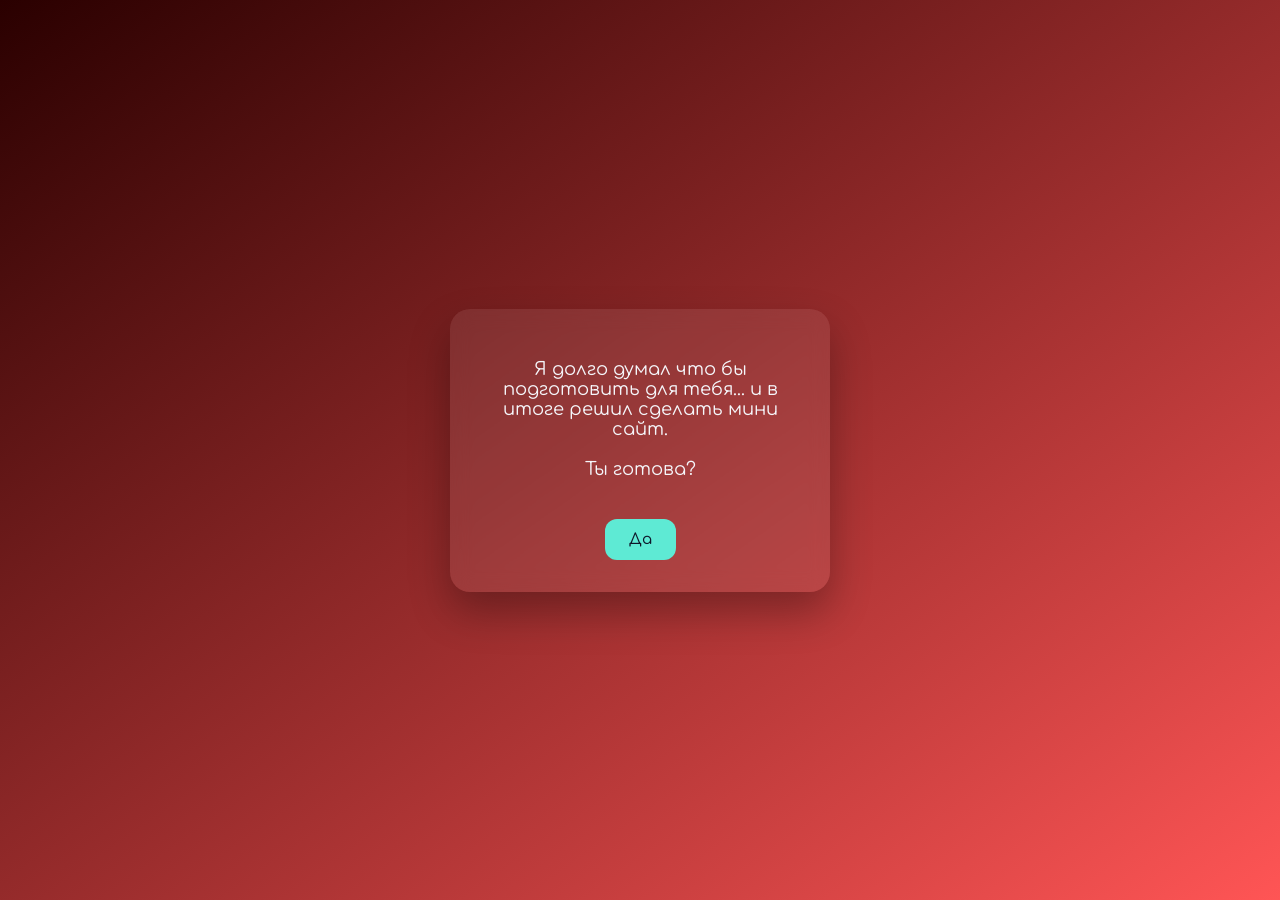
<file: index.html>
<!DOCTYPE html>
<html lang="ru">

<head>
    <meta charset="UTF-8">
    <meta name="viewport" content="width=device-width, initial-scale=1.0">
    <link rel="stylesheet" href="style.css">
    <title>С новым 2026-м годом!</title>
    <link rel="preconnect" href="https://fonts.googleapis.com">
    <link rel="preconnect" href="https://fonts.gstatic.com" crossorigin>
    <link href="https://fonts.googleapis.com/css2?family=Comfortaa:wght@300;400;500;600;700&display=swap" rel="stylesheet">
</head>

<body>
    <div id="first_div">
        <p>Я долго думал что бы подготовить для тебя... и в итоге решил сделать мини сайт.</p>
        <p>Ты готова?</p>
        <button id="button_for_ready">Да</button>
    </div>

    <div id="toast">Правильно 💖</div>

    <div id="quiz1">
        <p id="question1">1. Какой мой любимый цвет?</p>

        <label><input type="radio" name="color" value="black"> Черный</label><br>
        <label><input type="radio" name="color" value="blue"> Синий</label><br>
        <label><input type="radio" name="color" value="pink"> Розовый</label><br>
        <label><input type="radio" name="color" value="orange"> Оранжевый</label><br>

        <p><button id="button_for_choice">Подтвердить</button></p>
    </div>

    <div id="quiz2">
        <p id="question2">2. Какой мой любимый исполнитель?</p>

        <label><input type="radio" name="singer" value="pharaoh">Pharaoh</label><br>
        <label><input type="radio" name="singer" value="markul">Markul</label><br>
        <label><input type="radio" name="singer" value="scirena">Scirena</label><br>
        <label><input type="radio" name="singer" value="newlightchild">Newlightchild</label><br>

        <p><button id="button_for_choice2">Подтвердить</button></p>
    </div>

    <div id="quiz3">
        <p id="question3">3. Какое моё любимое время года?</p>

        <label><input type="radio" name="time_of_year" value="summer">Лето</label><br>
        <label><input type="radio" name="time_of_year" value="autumn">Осень</label><br>
        <label><input type="radio" name="time_of_year" value="winter">Зима</label><br>
        <label><input type="radio" name="time_of_year" value="spring">Весна</label><br>

        <p><button id="button_for_choice3">Подтвердить</button></p>
    </div>

    <div id="quiz4">
        <p id="question4">4. Какоё моё любимое мороженное?</p>

        <label><input type="radio" name="icecream" value="chocolate">Шоколадное</label><br>
        <label><input type="radio" name="icecream" value="blueberry_syrup">Пломбир с черничным сиропом</label><br>
        <label><input type="radio" name="icecream" value="pistachio">Фисташковое</label><br>
        <label><input type="radio" name="icecream" value="mint">Мятное</label><br>

        <p><button id="button_for_choice4">Подтвердить</button></p>
    </div>

    <div id="quiz5">
        <p id="question5">5. Какая у меня особенность?</p>

        <label><input type="radio" name="peculiarity" value="heterochromia">Гетерохромия (разный цвет глаз)</label><br>
        <label><input type="radio" name="peculiarity" value="ambidexterous">Амбидекстер (Одинаково владеет двумя руками)</label><br>
        <label><input type="radio" name="peculiarity" value="perfect_hearing">Идеальных слух</label><br>
        <label><input type="radio" name="peculiarity" value="poor_odor_recognition">Плохое распознавание запахов</label><br>

        <p><button id="button_for_choice5">Подтвердить</button></p>
    </div>

    <div id="quiz6">
        <p id="question6">6. Какой фильм я могу смотреть снова и снова?</p>

        <label><input type="radio" name="movie" value="fight_club">Бойцовский клуб</label><br>
        <label><input type="radio" name="movie" value="1_+_1">1+1</label><br>
        <label><input type="radio" name="movie" value="interstellar">Interstellar</label><br>
        <label><input type="radio" name="movie" value="matrix">Матрица</label><br>

        <p><button id="button_for_choice6">Подтвердить</button></p>
    </div>

    <div id="quiz7">
        <p id="question7">7. Куда бы я хотел отправиться в путешествие?</p>

        <label><input type="radio" name="trip" value="paris">Париж</label><br>
        <label><input type="radio" name="trip" value="amsterdam">Амстердам</label><br>
        <label><input type="radio" name="trip" value="berlin">Берлин</label><br>
        <label><input type="radio" name="trip" value="vancouver">Ванкувер</label><br>

        <p><button id="button_for_choice7">Подтвердить</button></p>
    </div>

    <script src="script.js"></script>

    

</body>

</html>
</file>
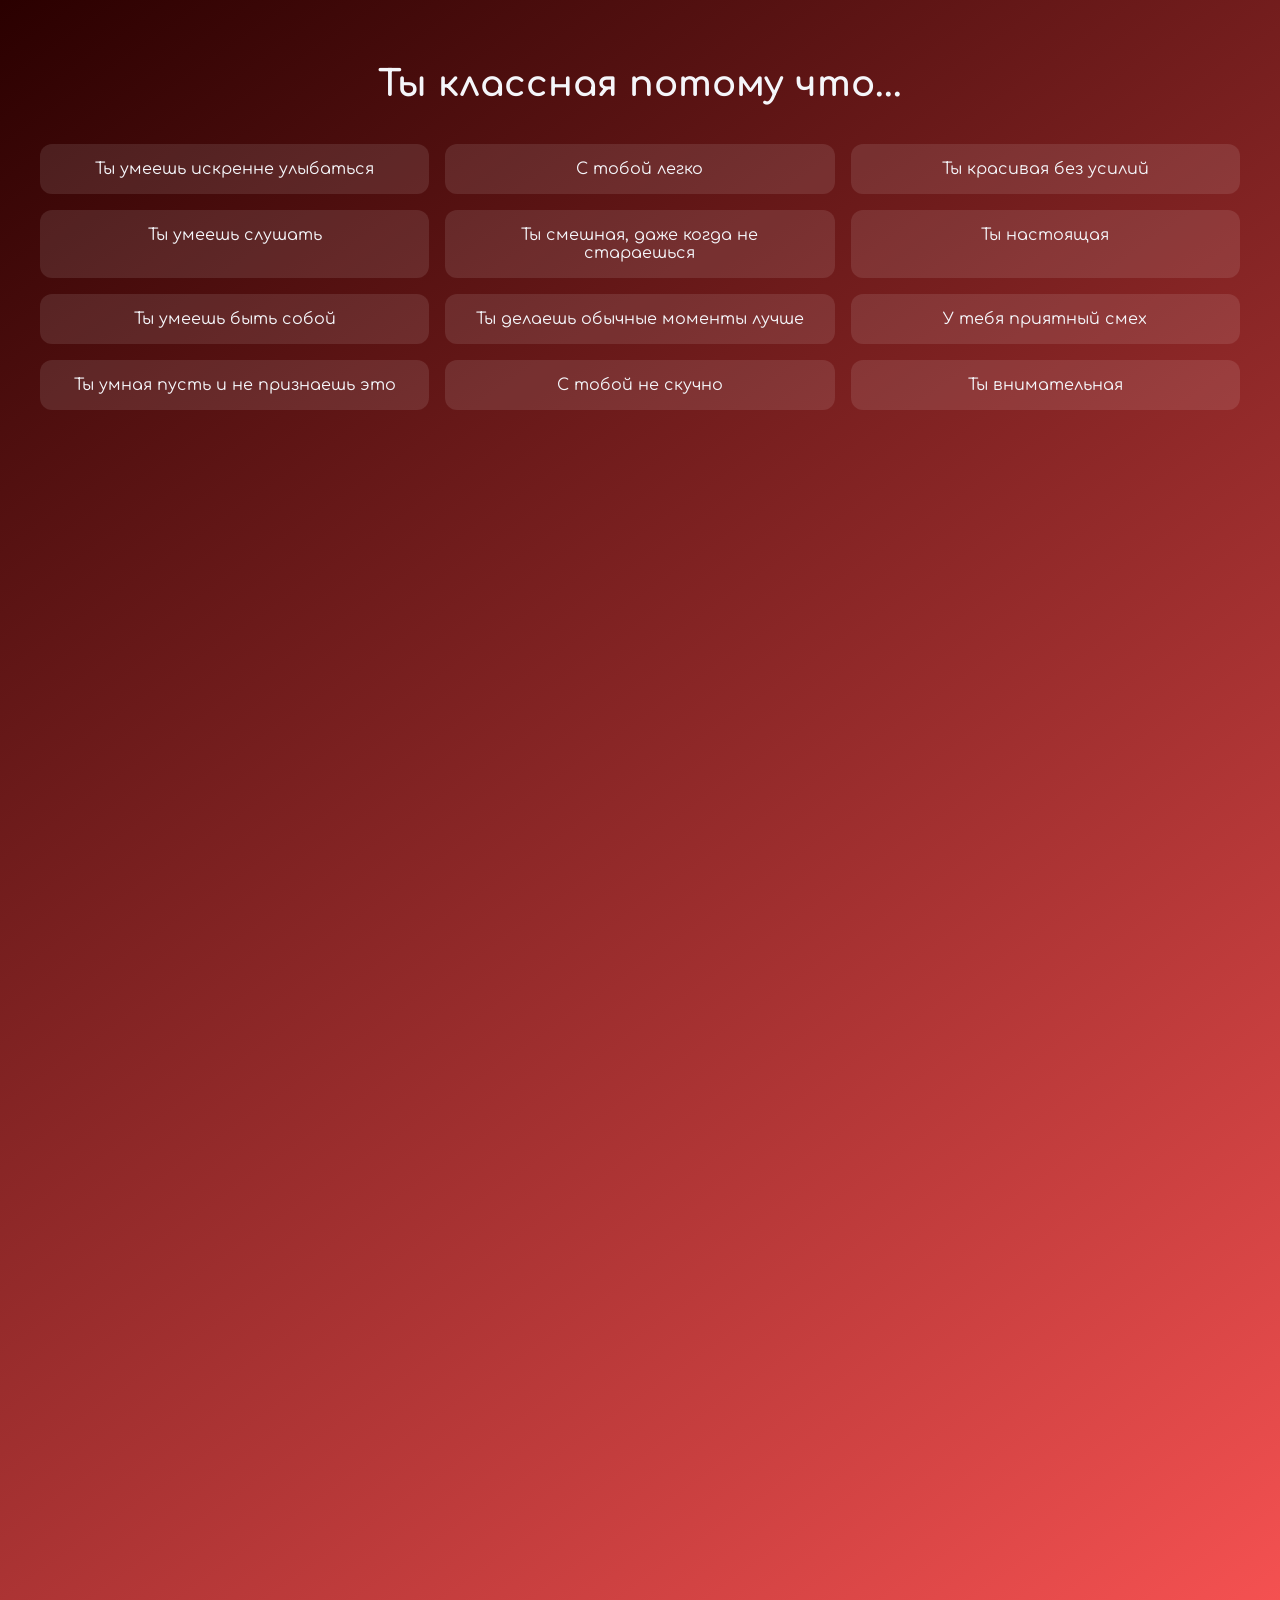
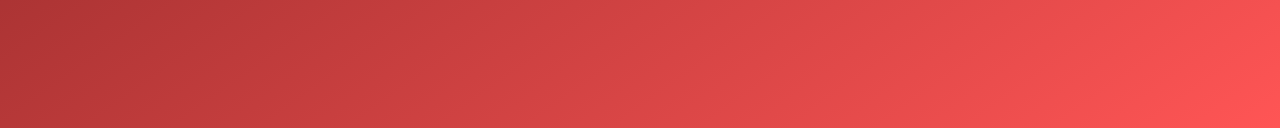
<file: bricks.html>
<!DOCTYPE html>
<html lang="ru">

<head>
  <meta charset="UTF-8">
  <meta name="viewport" content="width=device-width, initial-scale=1.0">
  <title>Ты...</title>
  <link rel="stylesheet" href="bricks.css">
  <link href="https://fonts.googleapis.com/css2?family=Comfortaa:wght@300;400;500;600;700&display=swap"
    rel="stylesheet">
</head>

<body>
  <div id="container">
    <h1>Ты классная потому что...</h1>
    <div id="loveGrid">
        <div class="brick">Ты умеешь искренне улыбаться</div>
        <div class="brick">С тобой легко</div>
        <div class="brick">Ты красивая без усилий</div>
        <div class="brick">Ты умеешь слушать</div>
        <div class="brick">Ты смешная, даже когда не стараешься</div>
        <div class="brick">Ты настоящая</div>
        <div class="brick">Ты умеешь быть собой</div>
        <div class="brick">Ты делаешь обычные моменты лучше</div>
        <div class="brick">У тебя приятный смех</div>
        <div class="brick">Ты умная пусть и не признаешь это</div>
        <div class="brick">С тобой не скучно</div>
        <div class="brick">Ты внимательная</div>
        <div class="brick">Ты заботливая</div>
        <div class="brick">Ты умеешь радоваться мелочам</div>
        <div class="brick">Ты умеешь быть нежной</div>
        <div class="brick">Ты красиво смотришь</div>
        <div class="brick">Ты классно выглядишь, даже когда думаешь, что нет</div>
        <div class="brick">Ты умеешь быть уверенной</div>
        <div class="brick">Ты не притворяешься</div>
        <div class="brick">Ты умеешь вдохновлять</div>
        <div class="brick">Ты умеешь быть разной</div>
        <div class="brick">Ты умеешь быть уютной</div>
        <div class="brick">Ты умеешь быть живой</div>
        <div class="brick">Ты умеешь быть честной</div>
        <div class="brick">Ты вызываешь желание улыбаться</div>
        <div class="brick">Ты делаешь мой день лучше</div>
        <div class="brick">Ты умеешь быть смешной</div>
        <div class="brick">Ты умеешь быть серьёзной</div>
        <div class="brick">Ты не боишься быть собой</div>
        <div class="brick">Ты умеешь быть милой</div>
        <div class="brick">Ты умеешь быть сильной</div>
        <div class="brick">Ты умеешь удивлять словами</div>
        <div class="brick">Ты умеешь удивлять поступками</div>
        <div class="brick">Ты умеешь быть тёплой даже молча</div>
        <div class="brick">Ты умеешь быть рядом</div>
        <div class="brick">Ты умеешь быть комфортной</div>
        <div class="brick">Ты умеешь быть доброй</div>
        <div class="brick">Ты умеешь быть настоящей</div>
        <div class="brick">Ты красиво смеёшься</div>
        <div class="brick">Ты красиво чувствуешь</div>
        <div class="brick">Ты умеешь быть искренней</div>
        <div class="brick">Ты умеешь быть важной</div>
        <div class="brick">Ты умеешь быть значимой</div>
        <div class="brick">Ты умеешь быть особенной</div>
        <div class="brick">Ты умеешь быть той самой</div>
        <div class="brick">Ты вызываешь желание заботиться</div>
        <div class="brick">Ты вызываешь желание быть лучше</div>
        <div class="brick">Ты вызываешь желание быть рядом</div>
        <div class="brick">Ты умеешь быть понятной</div>
        <div class="brick">Ты умеешь быть интересной</div>
        <div class="brick">Ты умеешь быть вдохновляющей</div>
        <div class="brick">Ты умеешь быть светлой</div>
        <div class="brick">Ты умеешь быть красивой по-настоящему</div>
        <div class="brick">Ты умеешь быть редкой</div>
        <div class="brick">Ты умеешь быть ценной</div>
        <div class="brick">Ты умеешь быть запоминающейся</div>
        <div class="brick">Ты умеешь быть тем, кого хочется узнать ближе</div>
        <div class="brick">Ты умеешь быть тем, рядом с кем хорошо</div>
        <div class="brick">Ты умеешь быть тем, кто остаётся в мыслях</div>
        <div class="brick">Ты умеешь быть тем, кто радует</div>
        <div class="brick">Ты умеешь быть тем, кто греет</div>
        <div class="brick">Ты умеешь быть тем, кто вдохновляет</div>
        <div class="brick">Ты умеешь быть тем, кто нравится</div>
        <div class="brick">Ты умеешь быть тем, кто важен</div>
        <div class="brick">Ты умеешь быть тем, кто классный</div>
        <div class="brick">Потому что ты — это ты</div>
    </div>
  </div>

  <script>
    window.addEventListener("DOMContentLoaded", () => {
      const bricks = document.querySelectorAll(".brick");
      bricks.forEach((brick, index) => {
        setTimeout(() => {
          brick.classList.add("visible");
        }, index * 150); // постепенное появление кирпичиков
      });
    });
  </script>
</body>

</html>
</file>
<file: style.css>
* {
  box-sizing: border-box;
  font-family: 'Comfortaa', sans-serif;
}

body {
  margin: 0;
  min-height: 100vh;
  background: linear-gradient(145deg, #2a0000, #ff5555);
  display: flex;
  justify-content: center;
  align-items: center;
  color: #f5f6fa;
}



/* все экраны скрыты по умолчанию */
#first_div,
div[id^="quiz"] {
  display: none;
}

/* карточка */
#first_div,
div[id^="quiz"] {
  background: rgba(255, 255, 255, 0.08);
  padding: 32px 40px;
  border-radius: 20px;
  width: 380px;
  text-align: center;
  backdrop-filter: blur(10px);
  box-shadow: 0 20px 40px rgba(0, 0, 0, 0.3);
}

/* текст */
p {
  font-size: 18px;
  margin-bottom: 20px;
}

/* варианты */
label {
  display: block;
  text-align: left;
  margin: 10px 0;
  cursor: pointer;
  transition: opacity 0.2s ease;
}

label:hover {
  opacity: 0.85;
}

input[type="radio"] {
  margin-right: 8px;
}

/* кнопки */
button {
  margin-top: 20px;
  padding: 12px 24px;
  border: none;
  border-radius: 12px;
  background: #5eead4;
  color: #0f172a;
  font-size: 15px;
  font-weight: 500;
  cursor: pointer;
  transition: transform 0.25s ease, box-shadow 0.25s ease;
}

button:hover {
  transform: translateY(-2px);
  box-shadow: 0 8px 20px rgba(94, 234, 212, 0.4);
}

/* анимации */
/* плавное появление */
.fade-in {
  animation: fadeInSoft 1.2s cubic-bezier(0.22, 1, 0.36, 1);
}

/* плавное исчезновение */
.fade-out {
  animation: fadeOutSoft 1s cubic-bezier(0.4, 0, 0.6, 1) forwards;
}

@keyframes fadeInSoft {
  from {
    opacity: 0;
    transform: translateY(30px);
  }
  to {
    opacity: 1;
    transform: translateY(0);
  }
}

@keyframes fadeOutSoft {
  to {
    opacity: 0;
    transform: translateY(-20px);
  }
}


/* уведомление */
#toast {
  position: fixed;
  bottom: 40px;
  background: #22c55e;
  color: #022c22;
  padding: 14px 26px;
  border-radius: 14px;
  font-weight: 500;
  opacity: 0;
  transform: translateY(20px);
  transition: 0.4s ease;
}

#toast.show {
  opacity: 1;
  transform: translateY(0);
}


#finalScreen {
  display: none;
  position: fixed;
  top: 0;
  left: 0;
  width: 100%;
  height: 100%;
  background: linear-gradient(135deg, #2c2f5a, #1e1f3b);
  color: #f5f6fa;
  display: flex;
  flex-direction: column;
  align-items: center;
  justify-content: flex-start;
  padding: 60px 20px;
  overflow-y: auto;
  text-align: center;
}

#finalScreen h1 {
  font-size: 36px;
  margin-bottom: 40px;
}

#loveList {
  list-style: none;
  padding: 0;
  max-width: 800px;
  width: 100%;
}

#loveList li {
  font-size: 18px;
  margin: 8px 0;
  cursor: pointer;
  user-select: none;
  position: relative;
  overflow: hidden;
  max-height: 0; /* скрыт по умолчанию */
  opacity: 0;
  transition: max-height 0.5s ease, opacity 0.5s ease;
  text-align: left;
  padding-left: 10px;
}

#loveList li.show {
  max-height: 100px; /* достаточно, чтобы текст помещался */
  opacity: 1;
}
</file>
<file: bricks.css>
body {
  margin: 0;
  min-height: 100vh;
  background: linear-gradient(145deg, #2a0000, #ff5555);
  font-family: 'Comfortaa', cursive;
  display: flex;
  justify-content: center;
  align-items: flex-start;
  color: #f5f6fa;
  padding: 40px 20px;
}

#container {
  max-width: 1200px;
  width: 100%;
  text-align: center;
}

h1 {
  font-size: 36px;
  margin-bottom: 40px;
}

#loveGrid {
  display: grid;
  grid-template-columns: repeat(3, 1fr);
  gap: 16px;
}

.brick {
  background: rgba(255,255,255,0.1);
  padding: 16px 20px;
  border-radius: 12px;
  opacity: 0;
  transform: translateY(20px);
  transition: opacity 0.8s ease, transform 0.8s ease;
  font-size: 16px;
  user-select: none;
  cursor: default;
}

.brick.visible {
  opacity: 1;
  transform: translateY(0);
}

.brick:hover {
  background: rgba(255,255,255,0.12);
}

@media (max-width: 900px) {
  #loveGrid {
    grid-template-columns: repeat(2, 1fr);
  }
}

@media (max-width: 600px) {
  #loveGrid {
    grid-template-columns: 1fr;
  }
}
</file>
